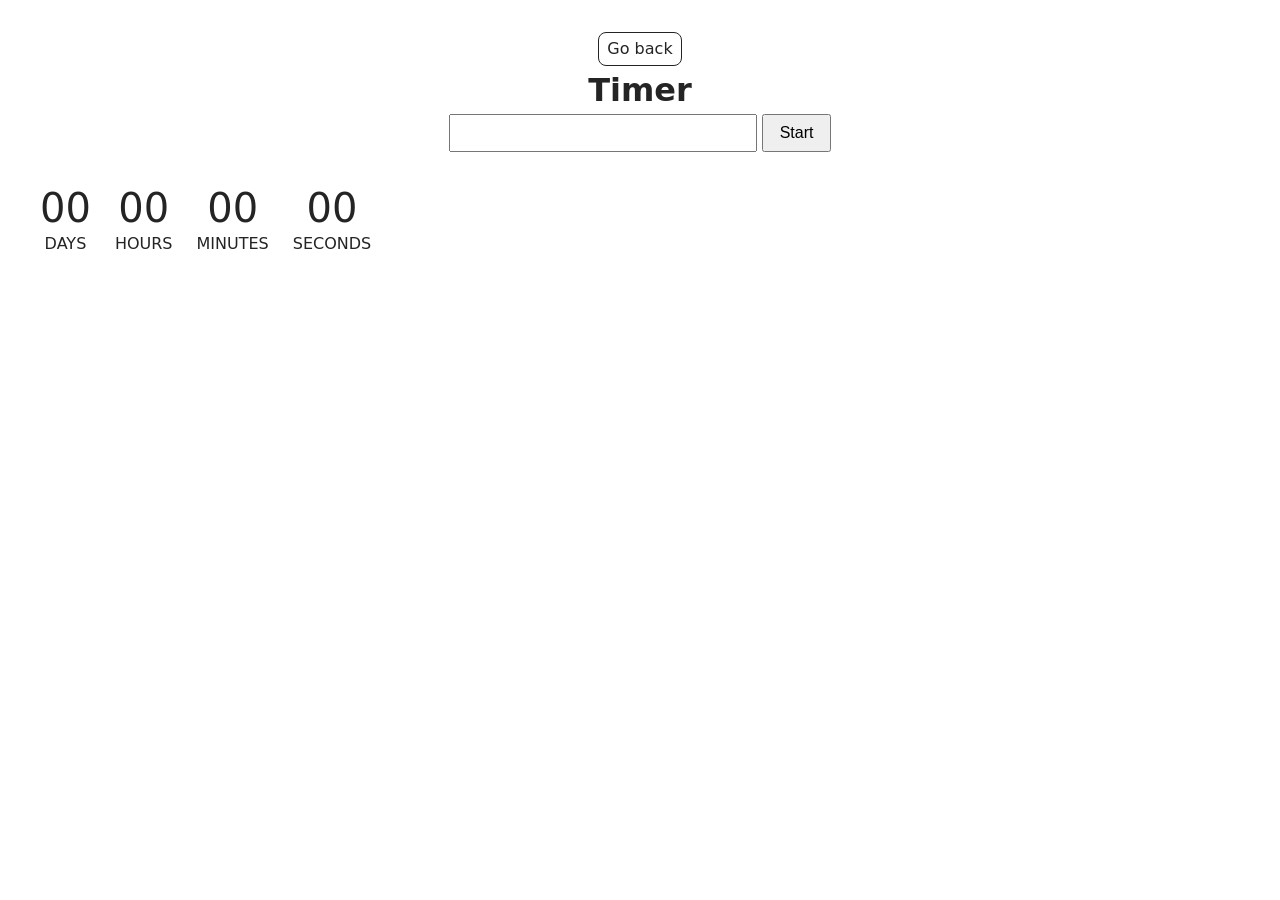
<file: src/1-timer.html>
<!doctype html>
<html lang="en">
  <head>
    <meta charset="UTF-8" />
    <meta http-equiv="X-UA-Compatible" content="IE=edge" />
    <meta name="viewport" content="width=device-width, initial-scale=1.0" />
    <title>Timer</title>
    <link rel="stylesheet" href="./css/styles.css" />
  </head>
  <body>
    <main>
      <div class="container">
        <a class="back-link" href="./index.html">Go back</a>
        <h1 class="main-title">Timer</h1>

        <input type="text" id="datetime-picker" />
        <button type="button" data-start>Start</button>

        <div class="timer">
          <div class="field">
            <span class="value" data-days>00</span>
            <span class="label">Days</span>
          </div>
          <div class="field">
            <span class="value" data-hours>00</span>
            <span class="label">Hours</span>
          </div>
          <div class="field">
            <span class="value" data-minutes>00</span>
            <span class="label">Minutes</span>
          </div>
          <div class="field">
            <span class="value" data-seconds>00</span>
            <span class="label">Seconds</span>
          </div>
        </div>
      </div>
    </main>

    <script type="module" src="./js/1-timer.js"></script>
  </body>
</html>
</file>
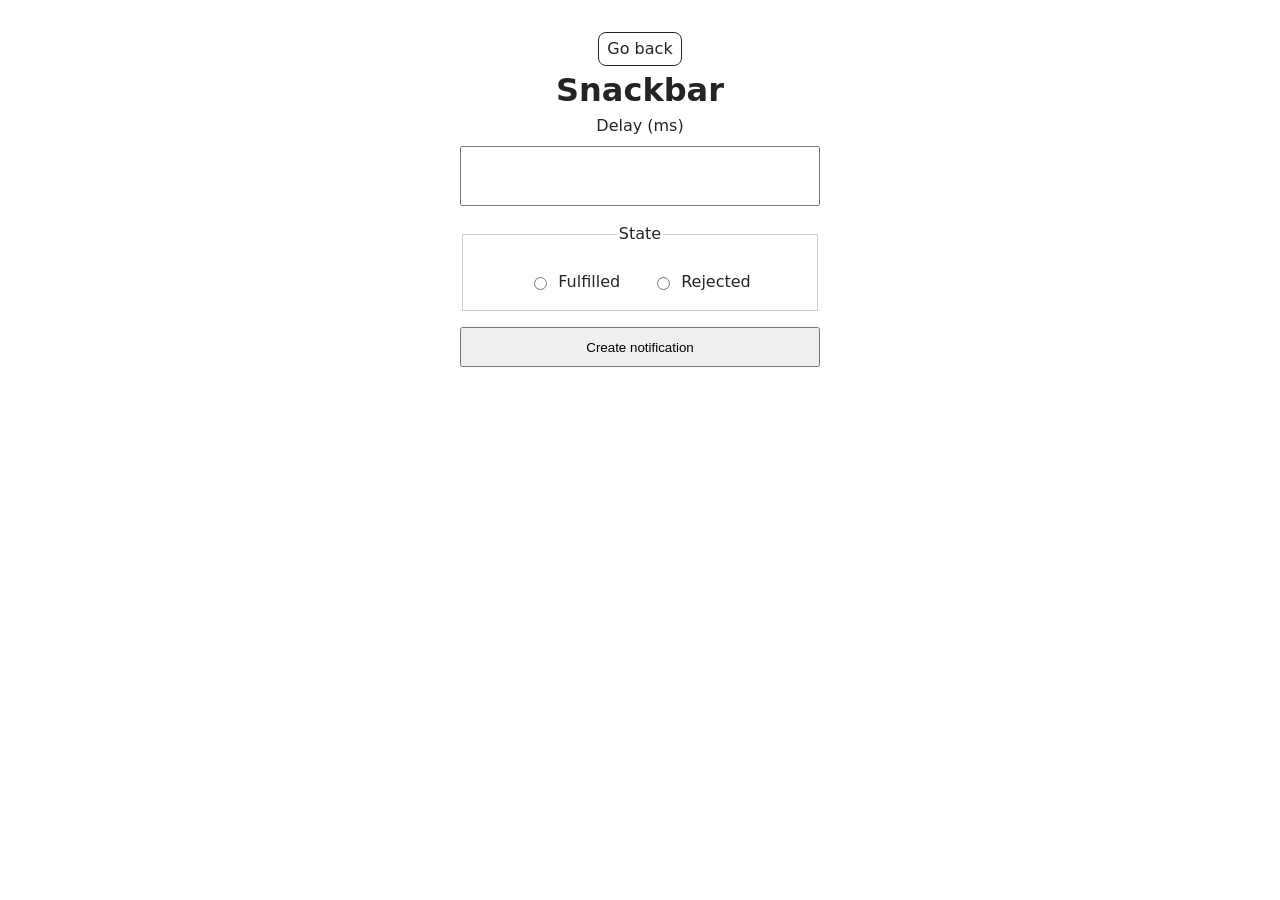
<file: src/2-snackbar.html>
<!doctype html>
<html lang="en">
  <head>
    <meta charset="UTF-8" />
    <meta http-equiv="X-UA-Compatible" content="IE=edge" />
    <meta name="viewport" content="width=device-width, initial-scale=1.0" />
    <title>Snackbar</title>
    <link rel="stylesheet" href="./css/styles.css" />
  </head>
  <body>
    <main>
      <div class="container">
        <a class="back-link" href="./index.html">Go back</a>
        <h1 class="main-title">Snackbar</h1>

        <form class="form">
          <label>
            Delay (ms)
            <input type="number" name="delay" required />
          </label>

          <fieldset>
            <legend>State</legend>

            <label>
              <input type="radio" name="state" value="fulfilled" required />
              Fulfilled
            </label>

            <label>
              <input type="radio" name="state" value="rejected" required />
              Rejected
            </label>
          </fieldset>

          <button type="submit">Create notification</button>
        </form>
      </div>
    </main>

    <script type="module" src="./js/2-snackbar.js"></script>
  </body>
</html>
</file>
<file: src/css/styles.css>
/**
  |============================
  | include css partials with
  | default @import url()
  |============================
*/
/* Common styles */
@import url('./reset.css');
@import url('./base.css');
@import url('./container.css');
@import url('./animations.css');

/* Sections style */
@import url('./header.css');
@import url('./vite-promo.css');
@import url('./badges.css');
@import url('./back-link.css');
@import url('./footer.css');
@import url('./1-timer.css');
@import url('./2-snackbar.css');
</file>
